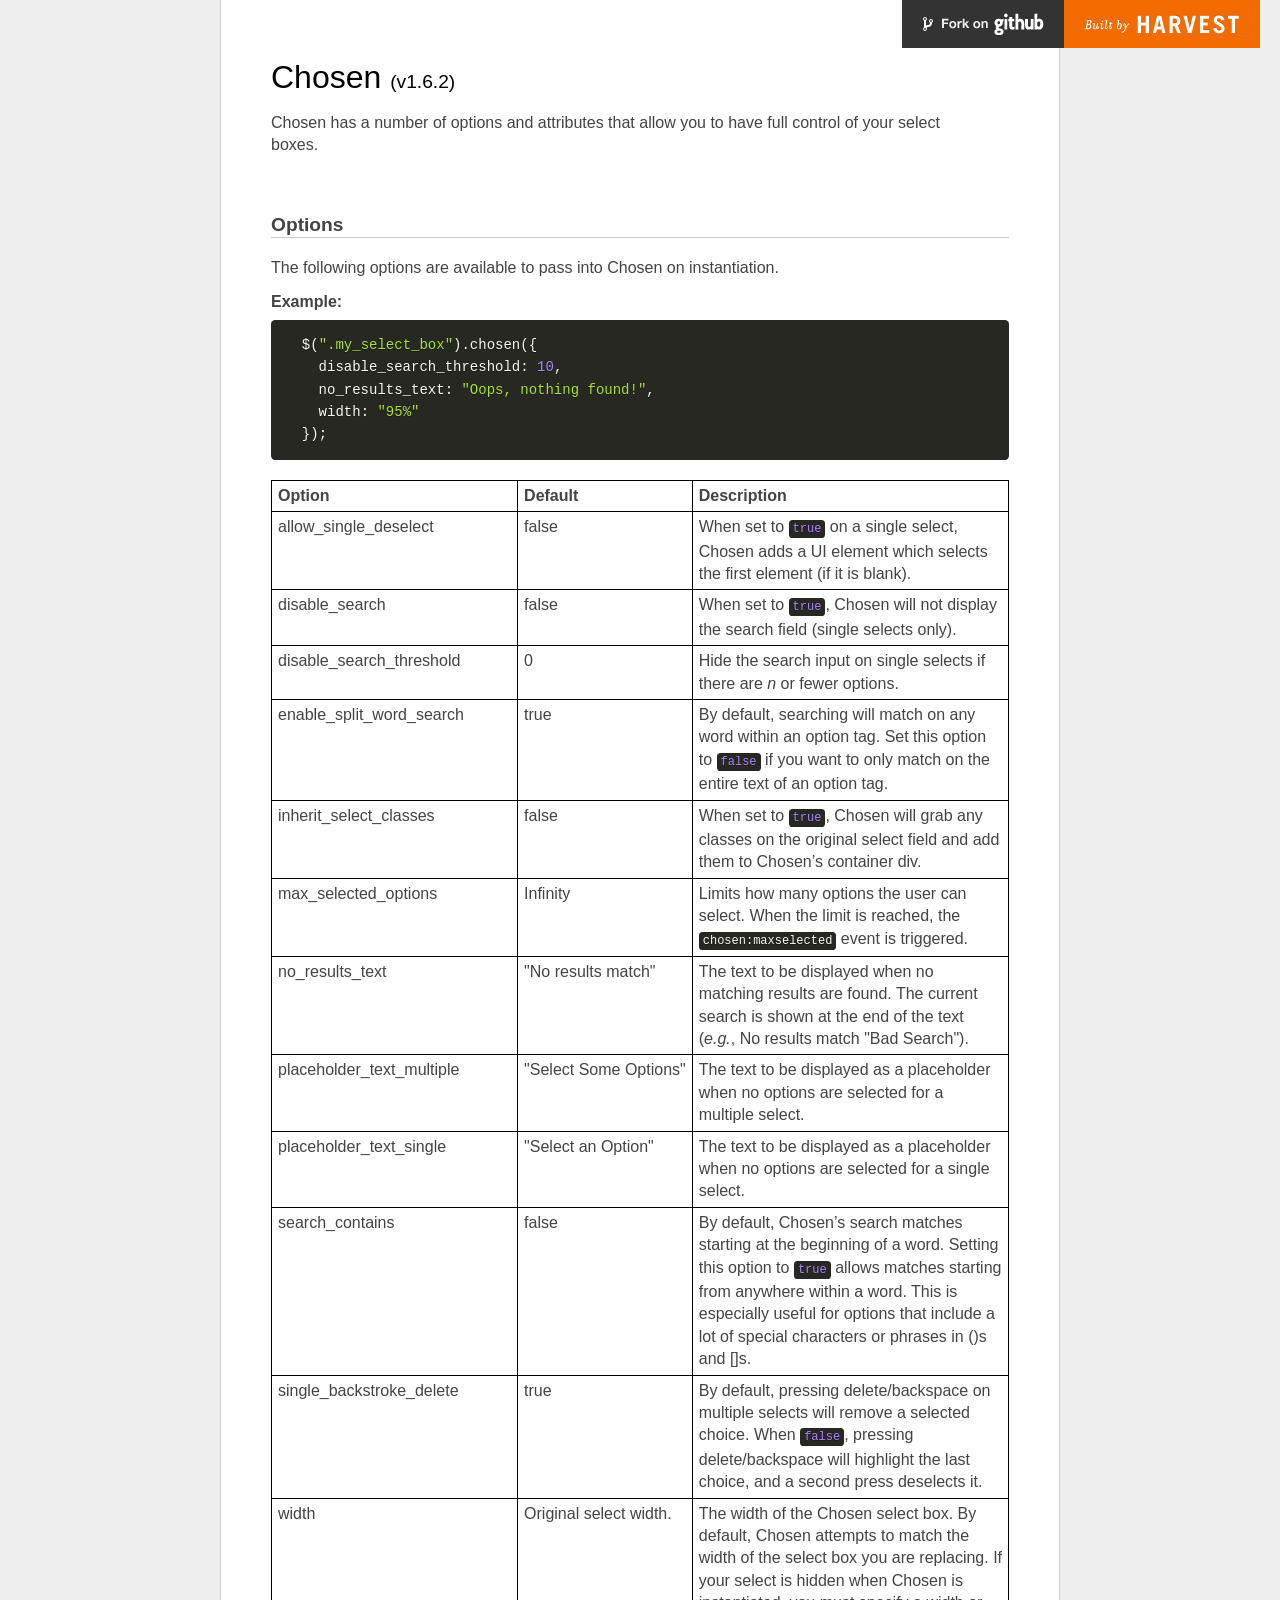
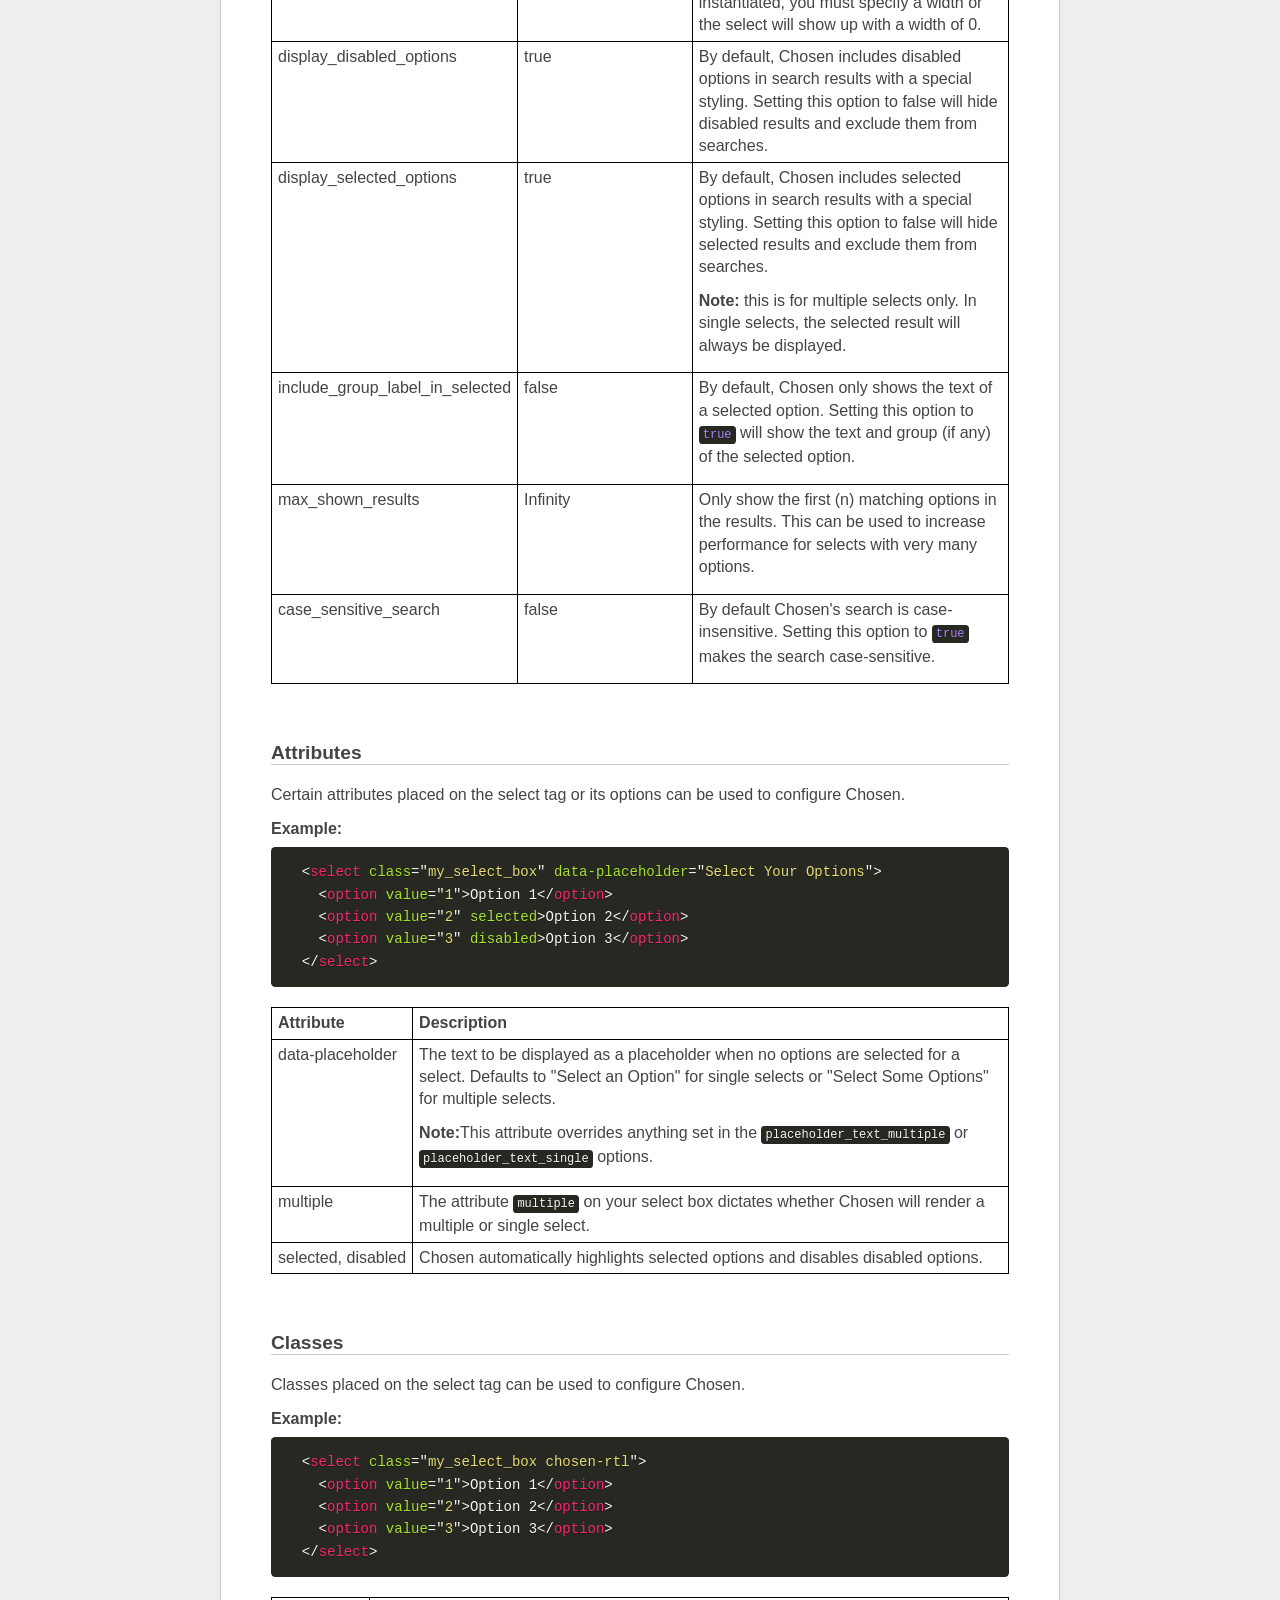
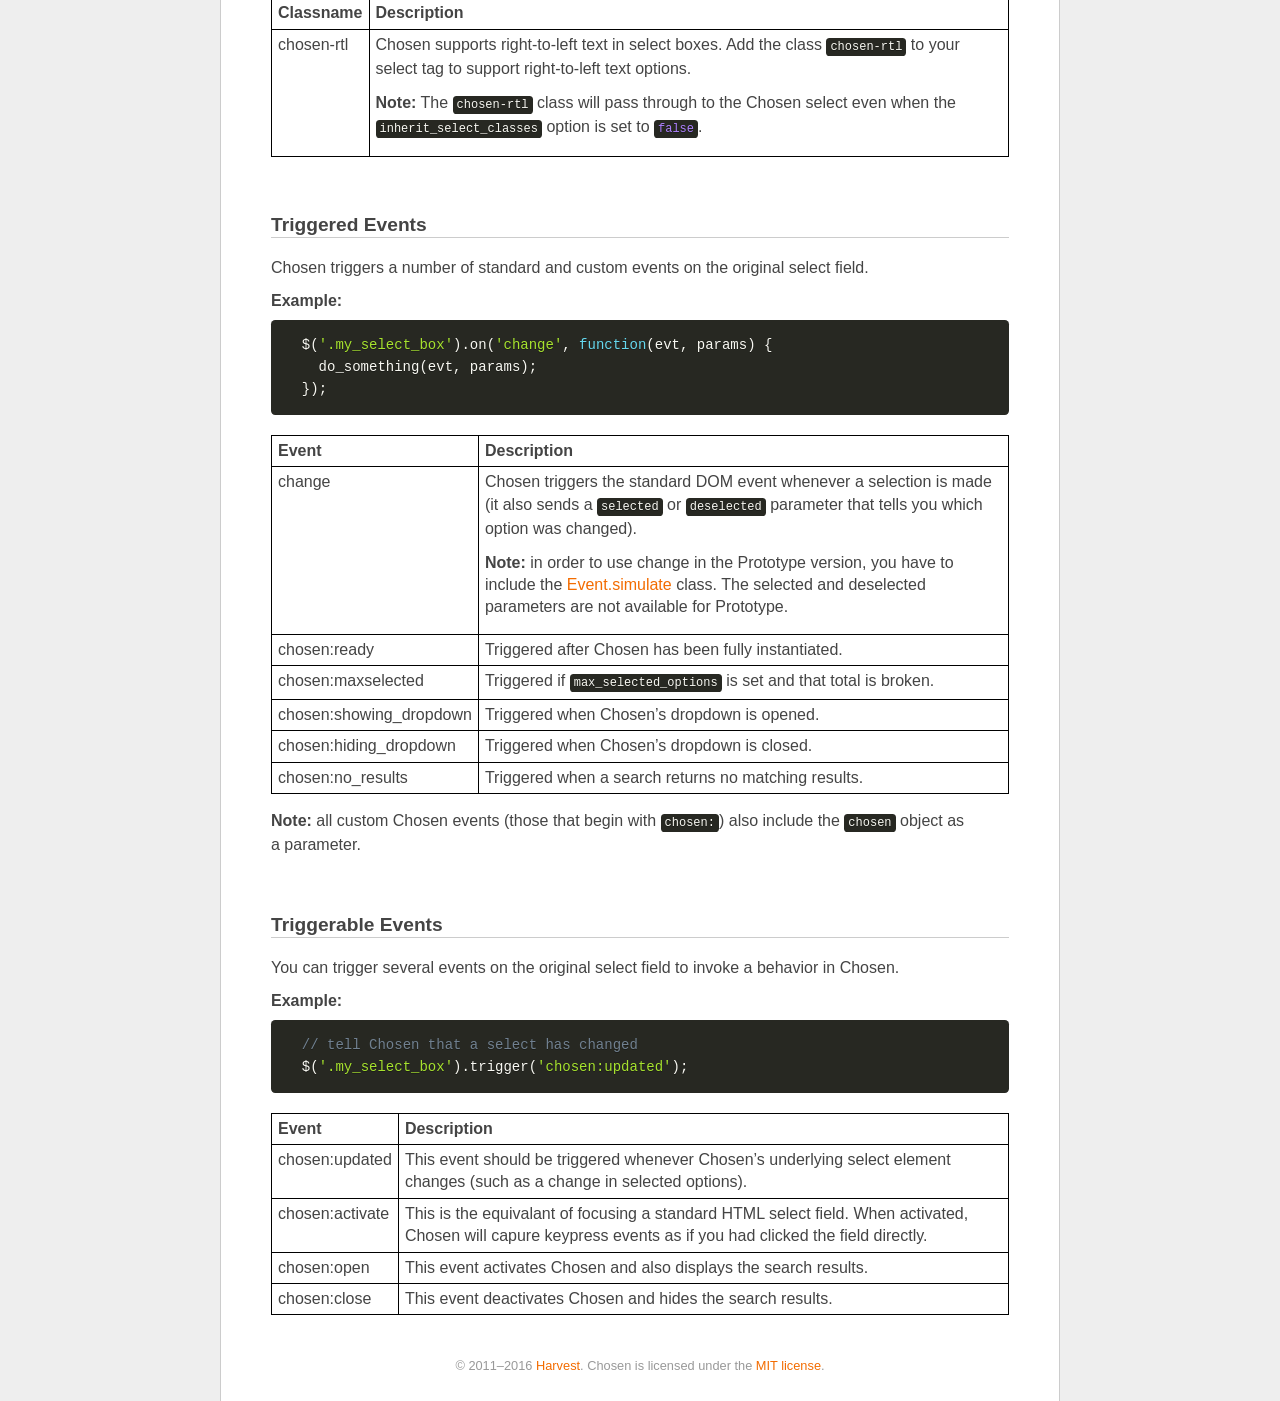
<file: public/assets/chosen/options.html>
<!doctype html>
<html lang="es">
<head>
  <meta charset="utf-8">
  <title>Chosen: A jQuery Plugin by Harvest to Tame Unwieldy Select Boxes</title>
  <link rel="stylesheet" href="docsupport/style.css">
  <link rel="stylesheet" href="docsupport/prism.css">
  <link rel="stylesheet" href="chosen.css">
  <style type="text/css" media="all">
    /* fix rtl for demo */
    .chosen-rtl .chosen-drop { left: -9000px; }
  </style>
</head>
<body>
  <div id="container">
    <div id="content">
      <header>
        <h1>Chosen <small>(<span id="latest-version">v1.6.2</span>)</small></h1>
      </header>
      <p>Chosen has a number of options and attributes that allow you to have full control of your select boxes.</p>

      <h2><a name="options" class="anchor" href="#options">Options</a></h2>
      <p>The following options are available to pass into Chosen on instantiation.</p>

      <h3>Example:</h3>
<pre>
  <code class="language-javascript">$(".my_select_box").chosen({
    disable_search_threshold: 10,
    no_results_text: "Oops, nothing found!",
    width: "95%"
  });</code>
</pre>

      <table class="docs-table">
        <tr>
          <th>Option</th><th>Default</th><th>Description</th>
        </tr>
        <tr>
          <td>allow_single_deselect</td>
          <td>false</td>
          <td>When set to <code class="language-javascript">true</code> on a single select, Chosen adds a UI element which selects the first element (if it is blank).</td>
        </tr>
        <tr>
          <td>disable_search</td>
          <td>false</td>
          <td>When set to <code class="language-javascript">true</code>, Chosen will not display the search field (single selects only).</td>
        </tr>
        <tr>
          <td>disable_search_threshold</td>
          <td>0</td>
          <td>Hide the search input on single selects if there are <i>n</i> or fewer options.</td>
        </tr>
        <tr>
          <td>enable_split_word_search</td>
          <td>true</td>
          <td>By default, searching will match on any word within an option tag. Set this option to <code class="language-javascript">false</code> if you want to only match on the entire text of an option tag.</td>
        </tr>
        <tr>
          <td>inherit_select_classes</td>
          <td>false</td>
          <td>When set to <code class="language-javascript">true</code>, Chosen will grab any classes on the original select field and add them to Chosen’s container div.</td>
        </tr>
        <tr>
          <td>max_selected_options</td>
          <td>Infinity</td>
          <td>Limits how many options the user can select. When the limit is reached, the <code class="language-javascript">chosen:maxselected</code> event is triggered.</td>
        </tr>
        <tr>
          <td>no_results_text</td>
          <td>"No results match"</td>
          <td>The text to be displayed when no matching results are found. The current search is shown at the end of the text (<i>e.g.</i>,
           No results match "Bad Search").</td>
        </tr>
        <tr>
          <td>placeholder_text_multiple</td>
          <td>"Select Some Options"</td>
          <td>The text to be displayed as a placeholder when no options are selected for a multiple select.</td>
        </tr>
        <tr>
          <td>placeholder_text_single</td>
          <td>"Select an Option"</td>
          <td>The text to be displayed as a placeholder when no options are selected for a single select.</td>
        </tr>
        <tr>
          <td>search_contains</td>
          <td>false</td>
          <td>By default, Chosen’s search matches starting at the beginning of a word. Setting this option to <code class="language-javascript">true</code> allows matches starting from anywhere within a word. This is especially useful for options that include a lot of special characters or phrases in ()s and []s.</td>
        </tr>
        <tr>
          <td>single_backstroke_delete</td>
          <td>true</td>
          <td>By default, pressing delete/backspace on multiple selects will remove a selected choice. When <code class="language-javascript">false</code>, pressing delete/backspace will highlight the last choice, and a second press deselects it.</td>
        </tr>
        <tr>
          <td>width</td>
          <td>Original select width.</td>
          <td>The width of the Chosen select box. By default, Chosen attempts to match the width of the select box you are replacing. If your select is hidden when Chosen is instantiated, you must specify a width or the select will show up with a width of 0.</td>
        </tr>
        <tr>
          <td>display_disabled_options</td>
          <td>true</td>
          <td>By default, Chosen includes disabled options in search results with a special styling. Setting this option to false will hide disabled results and exclude them from searches.</td>
        </tr>
        <tr>
          <td>display_selected_options</td>
          <td>true</td>
          <td>
            <p>By default, Chosen includes selected options in search results with a special styling. Setting this option to false will hide selected results and exclude them from searches.</p>
            <p><strong>Note:</strong> this is for multiple selects only. In single selects, the selected result will always be displayed.</p>
          </td>
        </tr>
        <tr>
          <td>include_group_label_in_selected</td>
          <td>false</td>
          <td>
            <p>By default, Chosen only shows the text of a selected option. Setting this option to <code class="language-javascript">true</code> will show the text and group (if any) of the selected option.</p>
          </td>
        </tr>
        <tr>
          <td>max_shown_results</td>
          <td>Infinity</td>
          <td>
            <p>Only show the first (n) matching options in the results. This can be used to increase performance for selects with very many options.</p>
          </td>
        </tr>
        <tr>
          <td>case_sensitive_search</td>
          <td>false</td>
          <td>
            <p>By default Chosen's search is case-insensitive. Setting this option to <code class="language-javascript">true</code> makes the search case-sensitive.</p>
          </td>
        </tr>
      </table>

      <h2><a name="attributes" class="anchor" href="#attributes">Attributes</a></h2>
      <p>Certain attributes placed on the select tag or its options can be used to configure Chosen.</p>

      <h3>Example:</h3>

<pre>
  <code class="language-markup">&lt;select class="my_select_box" data-placeholder="Select Your Options"&gt;
    &lt;option value="1"&gt;Option 1&lt;/option&gt;
    &lt;option value="2" selected&gt;Option 2&lt;/option&gt;
    &lt;option value="3" disabled&gt;Option 3&lt;/option&gt;
  &lt;/select&gt;</code>
</pre>

      <table class="docs-table">
        <tr>
          <th>Attribute</th><th>Description</th>
        </tr>
        <tr>
          <td>data-placeholder</td>
          <td>
            <p>The text to be displayed as a placeholder when no options are selected for a select. Defaults to "Select an Option" for single selects or "Select Some Options" for multiple selects.</p>
            <p><strong>Note:</strong>This attribute overrides anything set in the <code class="language-javascript">placeholder_text_multiple</code> or <code class="language-javascript">placeholder_text_single</code> options.</p>
          </td>
        </tr>
        <tr>
          <td>multiple</td>
          <td>The attribute <code class="language-html">multiple</code> on your select box dictates whether Chosen will render a multiple or single select.</td>
        </tr>
        <tr>
          <td>selected, disabled</td>
          <td>Chosen automatically highlights selected options and disables disabled options.</td>
        </tr>
      </table>

      <h2><a name="classes" class="anchor" href="#classes">Classes</a></h2>
      <p>Classes placed on the select tag can be used to configure Chosen.</p>

      <h3>Example:</h3>

<pre>
  <code class="language-markup">&lt;select class="my_select_box chosen-rtl"&gt;
    &lt;option value="1"&gt;Option 1&lt;/option&gt;
    &lt;option value="2"&gt;Option 2&lt;/option&gt;
    &lt;option value="3"&gt;Option 3&lt;/option&gt;
  &lt;/select&gt;</code>
</pre>

      <table class="docs-table">
        <tr>
          <th>Classname</th>
          <th>Description</th>
        </tr>
        <tr>
          <td>chosen-rtl</td>
          <td>
            <p>Chosen supports right-to-left text in select boxes. Add the class <code class="language-html">chosen-rtl</code> to your select tag to support right-to-left text options.</p>
            <p><strong>Note:</strong> The <code class="language-html">chosen-rtl</code> class will pass through to the Chosen select even when the <code class="language-javascript">inherit_select_classes</code> option is set to <code class="language-javascript">false</code>.</p>
          </td>
        </tr>
      </table>

      <h2><a name="triggered-events" class="anchor" href="#triggered-events">Triggered Events</a></h2>
      <p>Chosen triggers a number of standard and custom events on the original select field.</p>

      <h3>Example:</h3>

<pre>
  <code class="language-javascript">$('.my_select_box').on('change', function(evt, params) {
    do_something(evt, params);
  });</code>
</pre>

      <table class="docs-table">
        <tr>
          <th>Event</th><th>Description</th>
        </tr>
        <tr>
          <td>change</td>
          <td>
            <p>Chosen triggers the standard DOM event whenever a selection is made (it also sends a <code class="language-javascript">selected</code> or <code class="language-javascript">deselected</code> parameter that tells you which option was changed).</p>
            <p><strong>Note:</strong> in order to use change in the Prototype version, you have to include the <a href="https://github.com/kangax/protolicious/blob/5b56fdafcd7d7662c9d648534225039b2e78e371/event.simulate.js">Event.simulate</a> class. The selected and deselected parameters are not available for Prototype.</p>
          </td>
        </tr>
        <tr>
          <td>chosen:ready</td>
          <td>Triggered after Chosen has been fully instantiated.</td>
        </tr>
        <tr>
          <td>chosen:maxselected</td>
          <td>Triggered if <code class="language-javascript">max_selected_options</code> is set and that total is broken.</td>
        </tr>
        <tr>
          <td>chosen:showing_dropdown</td>
          <td>Triggered when Chosen’s dropdown is opened.</td>
        </tr>
        <tr>
          <td>chosen:hiding_dropdown</td>
          <td>Triggered when Chosen’s dropdown is closed.</td>
        </tr>
        <tr>
          <td>chosen:no_results</td>
          <td>Triggered when a search returns no matching results.</td>
        </tr>
      </table>

      <p>
        <strong>Note:</strong> all custom Chosen events (those that begin with <code class="language-javascript">chosen:</code>) also include the <code class="language-javascript">chosen</code> object as a parameter.
      </p>

      <h2><a name="triggerable-events" class="anchor" href="#triggerable-events">Triggerable Events</a></h2>
      <p>You can trigger several events on the original select field to invoke a behavior in Chosen.</p>

      <h3>Example:</h3>

<pre>
  <code class="language-javascript">// tell Chosen that a select has changed
  $('.my_select_box').trigger('chosen:updated');</code>
</pre>

      <table class="docs-table">
        <tr>
          <th>Event</th><th>Description</th>
        </tr>
        <tr>
          <td>chosen:updated</td>
          <td>This event should be triggered whenever Chosen’s underlying select element changes (such as a change in selected options).</td>
        </tr>
        <tr>
          <td>chosen:activate</td>
          <td>This is the equivalant of focusing a standard HTML select field. When activated, Chosen will capure keypress events as if you had clicked the field directly.</td>
        </tr>
        <tr>
          <td>chosen:open</td>
          <td>This event activates Chosen and also displays the search results.</td>
        </tr>
        <tr>
          <td>chosen:close</td>
          <td>This event deactivates Chosen and hides the search results.</td>
        </tr>
      </table>

      <footer>
        &copy; 2011&ndash;2016 <a href="http://www.getharvest.com/">Harvest</a>. Chosen is licensed under the <a href="https://github.com/harvesthq/chosen/blob/master/LICENSE.md">MIT license</a>.
      </footer>

    </div>
  </div>
  <div class="oss-bar">
    <ul>
      <li><a class="fork" href="https://github.com/harvesthq/chosen">Fork on Github</a></li>
      <li><a class="harvest" href="http://www.getharvest.com/">Built by Harvest</a></li>
    </ul>
  </div>
  <script src="docsupport/prism.js" type="text/javascript" charset="utf-8"></script>
</body>
</html>
</file>
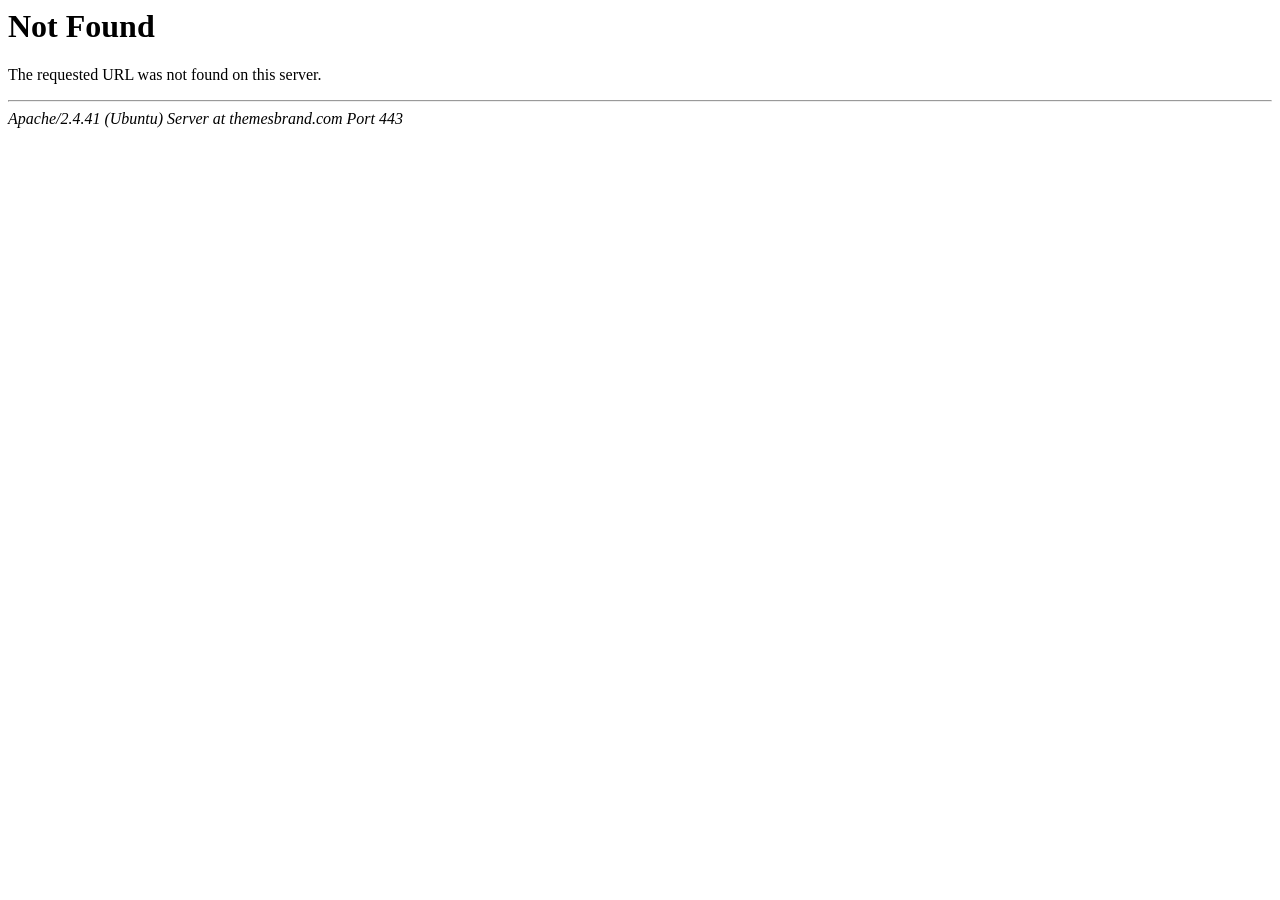
<file: public/assets/js/app.html>
<!DOCTYPE HTML PUBLIC "-//IETF//DTD HTML 2.0//EN">
<html><head>
<title>404 Not Found</title>
</head><body>
<h1>Not Found</h1>
<p>The requested URL was not found on this server.</p>
<hr>
<address>Apache/2.4.41 (Ubuntu) Server at themesbrand.com Port 443</address>
</body></html>
</file>
<file: public/assets/chosen/docsupport/style.css>
/* Reset */
html, body, div, span, object, iframe, h1, h2, h3, h4, h5, h6, p, blockquote, pre, abbr, address, cite, code, del, dfn, em, img, ins, kbd, q, samp, small, strong, sub, sup, var, b, i, dl, dt, dd, ol, ul, li, fieldset, form, label, legend, table, caption, tbody, tfoot, thead, tr, th, td, article, aside, canvas, details, figcaption, figure, footer, header, hgroup, menu, nav, section, summary, time, mark, audio, video { margin: 0; padding: 0; border: 0; font-size: 100%; font: inherit; vertical-align: baseline; }

article, aside, details, figcaption, figure, footer, header, hgroup, menu, nav, section { display: block; }

blockquote, q { quotes: none; }
blockquote:before, blockquote:after, q:before, q:after { content: ""; content: none; }
ins { background-color: #ff9; color: #000; text-decoration: none; }
mark { background-color: #ff9; color: #000; font-style: italic; font-weight: bold; }
del { text-decoration: line-through; }
abbr[title], dfn[title] { border-bottom: 1px dotted; cursor: help; }
table { border-collapse: collapse; border-spacing: 0; }
hr { display: block; height: 1px; border: 0; border-top: 1px solid #ccc; margin: 1em 0; padding: 0; }
input, select { vertical-align: middle; }

body { font:13px/1.231 sans-serif; *font-size:small; } /* Hack retained to preserve specificity */
select, input, textarea, button { font:99% sans-serif; }
pre, code, kbd, samp { font-family: monospace, sans-serif; }


body { background: #EEE; color: #444; line-height: 1.4em; }

header h1 { color: black; font-size: 2em; line-height: 1.1em; display: inline-block; height: 27px; margin: 20px 0 25px; }
header h1 small { font-size: 0.6em; }

div#content { background: white; border: 1px solid #ccc; border-width: 0 1px 1px; margin: 0 auto; padding: 40px 50px 40px; width: 738px; }

footer { color: #999; padding-top: 40px; font-size: 0.8em; text-align: center; }

body { font-family: sans-serif; font-size: 1em; }

p { margin: 0 0 .7em; max-width: 700px; }
table+p { margin-top: 1em; }

h2 { border-bottom: 1px solid #ccc; font-size: 1.2em; margin: 3em 0 1em 0; font-weight: bold;}
h3 { font-weight: bold; }

h2.intro { border-bottom: none; font-size: 1em; font-weight: normal; margin-top:0; }

ul li { list-style: disc; margin-left: 1em; margin-bottom: 1.25em; }
ol li { margin-left: 1.25em; }
ol ul, ul ul { margin: .25em 0 0; }
ol ul li, ul ul li { list-style-type: circle; margin: 0 0 .25em 1em; }

li > p { margin-top: .25em; }

div.side-by-side { width: 100%; margin-bottom: 1em; }
div.side-by-side > div { float: left; width: 49%; }
div.side-by-side > div > em { margin-bottom: 10px; display: block; }

.faqs em { display: block; }

.clearfix:after {
  content: "\0020";
  display: block;
  height: 0;
  clear: both;
  overflow: hidden;
  visibility: hidden;
}

a { color: #F36C00; outline: none; text-decoration: none; }
a:hover { text-decoration: underline; }

ul.credits li { margin-bottom: .25em; }

strong { font-weight: bold; }
i { font-style: italic; }

.button {
  background: #fafafa;
  background: -webkit-linear-gradient(top, #ffffff, #eeeeee);
  background: -moz-linear-gradient(top, #ffffff, #eeeeee);
  background: -o-linear-gradient(top, #ffffff, #eeeeee);
  background: linear-gradient(to bottom, #ffffff, #eeeeee);
  border: 1px solid #bbbbbb;
  border-radius: 4px;
  box-shadow: inset 0 1px 1px rgba(255, 255, 255, 0.2);
  color: #555555;
  cursor: pointer;
  display: inline-block;
  font-family: "Helvetica Neue", Arial, Verdana, "Nimbus Sans L", sans-serif;
  font-size: 13px;
  font-weight: 500;
  height: 31px;
  line-height: 28px;
  outline: none;
  padding: 0 13px;
  text-shadow: 0 1px 0 white;
  text-decoration: none;
  vertical-align: middle;
  white-space: nowrap;
  -webkit-font-smoothing: antialiased;
  -webkit-box-sizing: border-box;
  -moz-box-sizing: border-box;
  box-sizing: border-box;
}

.button-blue {
  background: #1385e5;
  background: -webkit-linear-gradient(top, #53b2fc, #1385e5);
  background: -moz-linear-gradient(top, #53b2fc, #1385e5);
  background: -o-linear-gradient(top, #53b2fc, #1385e5);
  background: linear-gradient(to bottom, #53b2fc, #1385e5);
  border-color: #075fa9;
  color: white;
  font-weight: bold;
  text-shadow: 0 -1px 0 rgba(0, 0, 0, 0.4);
}


/* Tweak navbar brand link to be super sleek
-------------------------------------------------- */
.oss-bar {
  top: 0;
  right: 20px;
  position: fixed;
  z-index: 1030;
}
.oss-bar ul {
  float: right;
  margin: 0;
  list-style: none;
}
.oss-bar ul li {
  list-style: none;
  float: left;
  line-height: 0;
  margin: 0;
}
.oss-bar ul li a {
   -moz-box-sizing:    border-box;
  -webkit-box-sizing: border-box;
  -ms-box-sizing:     border-box;
   box-sizing:        border-box;
  border: 0;
  margin-top: -10px;
  display: block;
  height: 58px;
  background: #F36C00 url(oss-credit.png) no-repeat 20px 22px;
  padding: 22px 20px 12px 20px;
  text-indent: 120%; /* stupid padding */
  white-space: nowrap;
  overflow: hidden;
  -webkit-transition: all 0.10s ease-in-out;
  -moz-transition: all 0.10s ease-in-out;
  transition: all 0.15s ease-in-out;
}
.oss-bar ul li a:hover {
  margin-top: 0px;
}
.oss-bar a.harvest {
  width: 196px;
  background-color: #F36C00;
  background-position: -142px 22px;
  padding-right: 22px; /* optical illusion */
}
.oss-bar a.fork {
  width: 162px;
  background-color: #333333;
}

.docs-table th, .docs-table td {
  border: 1px solid #000;
  padding: 4px 6px;
  white-space: nowrap;
}

.docs-table td:last-child {
  white-space: normal;
}

.docs-table th {
  font-weight: bold;
  text-align: left;
}

#content pre[class*=language-] {
  font-size: 14px;
  margin-bottom: 20px;
}

#content pre[class*=language-] code {
  font-size: 14px;
  padding: 0;
}

#content code[class*=language-] {
  font-size: 12px;
  padding: 2px 4px;
}

.anchor {
  color: inherit;
  position: relative;
}

.anchor:hover {
  background: url([data-uri]) 0 50% no-repeat;
  background-size: 21px 9px;
  margin-left: -27px;
  padding-left: 27px;
  text-decoration: none;
}
</file>
<file: public/assets/chosen/docsupport/prism.css>
/**
 * okaidia theme for JavaScript, CSS and HTML
 * Loosely based on Monokai textmate theme by http://www.monokai.nl/
 * @author ocodia
 */

code[class*="language-"],
pre[class*="language-"] {
	color: #f8f8f2;
	text-shadow: 0 1px rgba(0,0,0,0.3);
	font-family: Consolas, Monaco, 'Andale Mono', monospace;
	direction: ltr;
	text-align: left;
	white-space: pre;
	word-spacing: normal;
	
	-moz-tab-size: 4;
	-o-tab-size: 4;
	tab-size: 4;
	
	-webkit-hyphens: none;
	-moz-hyphens: none;
	-ms-hyphens: none;
	hyphens: none;
}

/* Code blocks */
pre[class*="language-"] {
	padding: 1em;
	margin: .5em 0;
	overflow: auto;	
	border-radius: 0.3em;
}

:not(pre) > code[class*="language-"],
pre[class*="language-"] {
	background: #272822;
}

/* Inline code */
:not(pre) > code[class*="language-"] {
	padding: .1em;
	border-radius: .3em;
}

.token.comment,
.token.prolog,
.token.doctype,
.token.cdata {
	color: slategray;
}

.token.punctuation {
	color: #f8f8f2;
}

.namespace {
	opacity: .7;
}

.token.property,
.token.tag {
	color: #f92672;
}

.token.boolean,
.token.number{
	color: #ae81ff;
}

.token.selector,
.token.attr-name,
.token.string {
	color: #a6e22e;
}


.token.operator,
.token.entity,
.token.url,
.language-css .token.string,
.style .token.string {
	color: #f8f8f2;
}

.token.atrule,
.token.attr-value
{
	color: #e6db74;
}


.token.keyword{
color: #66d9ef;
}

.token.regex,
.token.important {
	color: #fd971f;
}

.token.important {
	font-weight: bold;
}

.token.entity {
	cursor: help;
}
</file>
